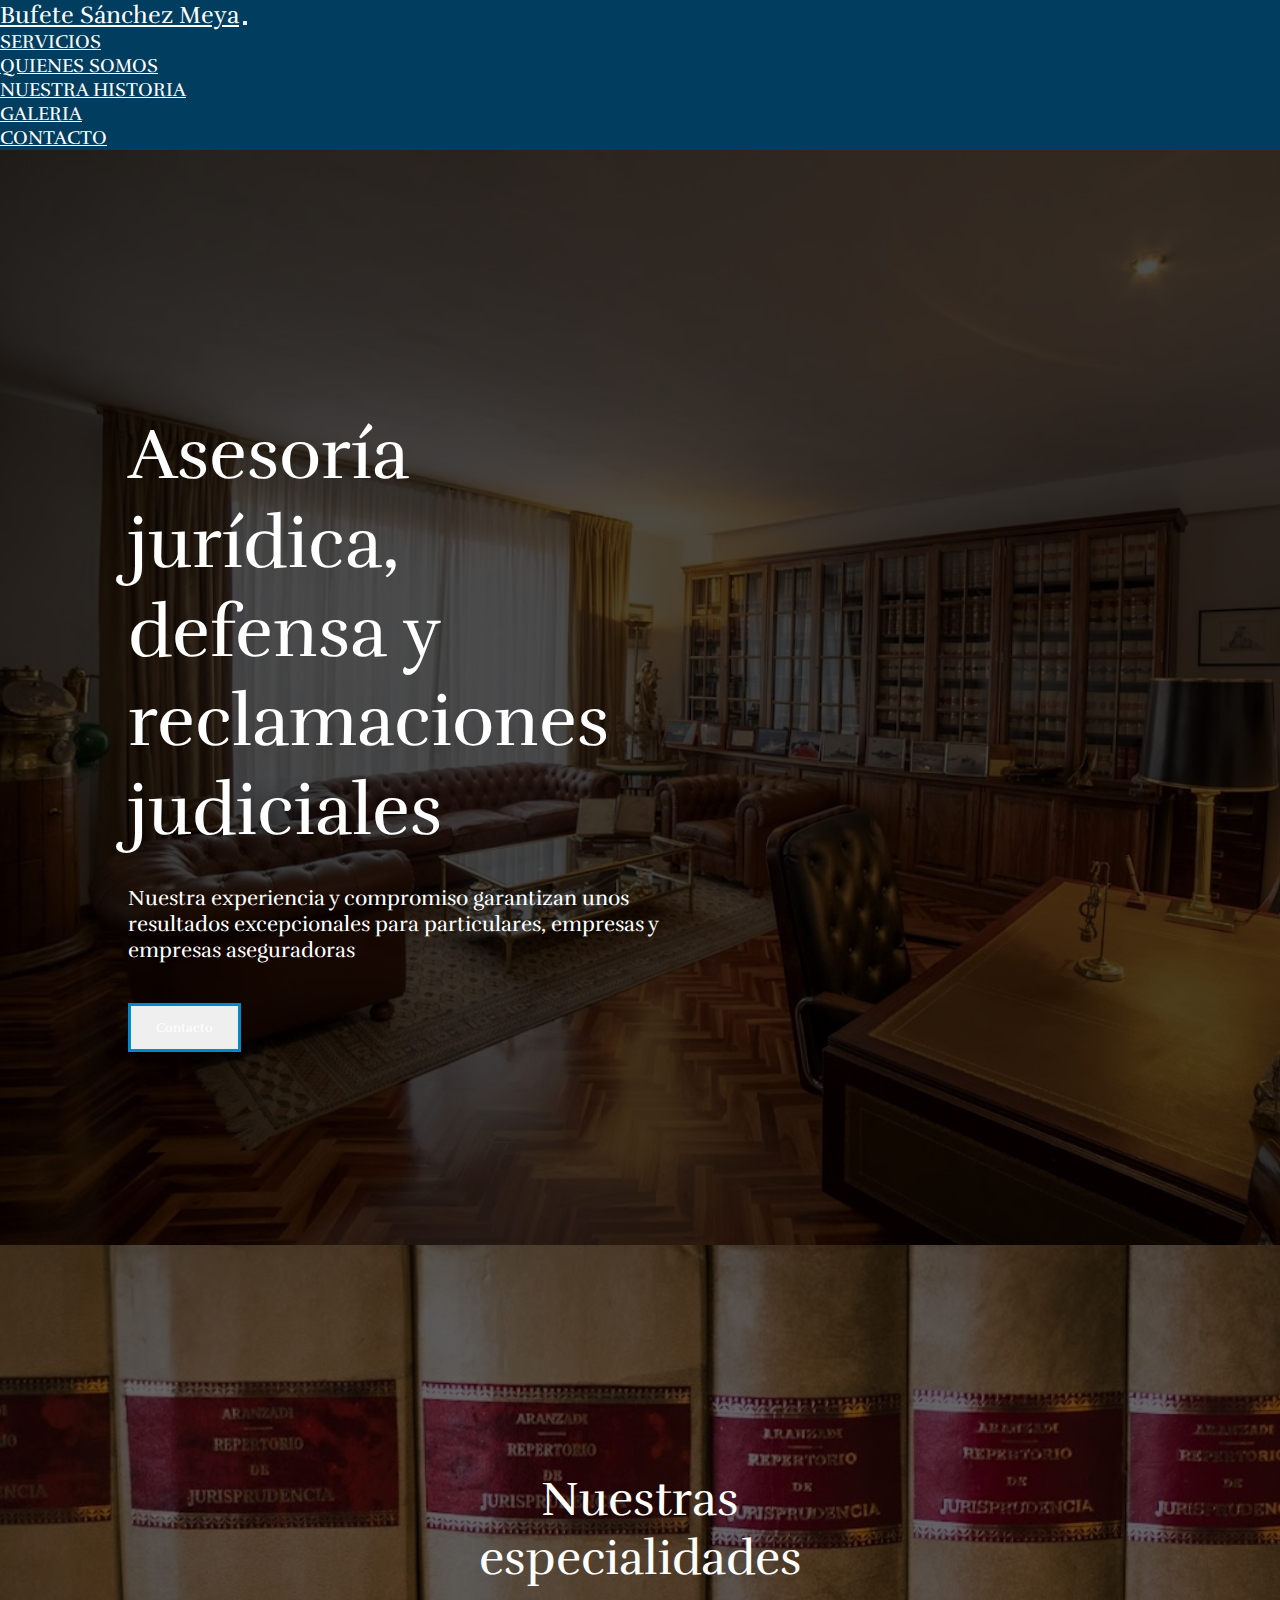
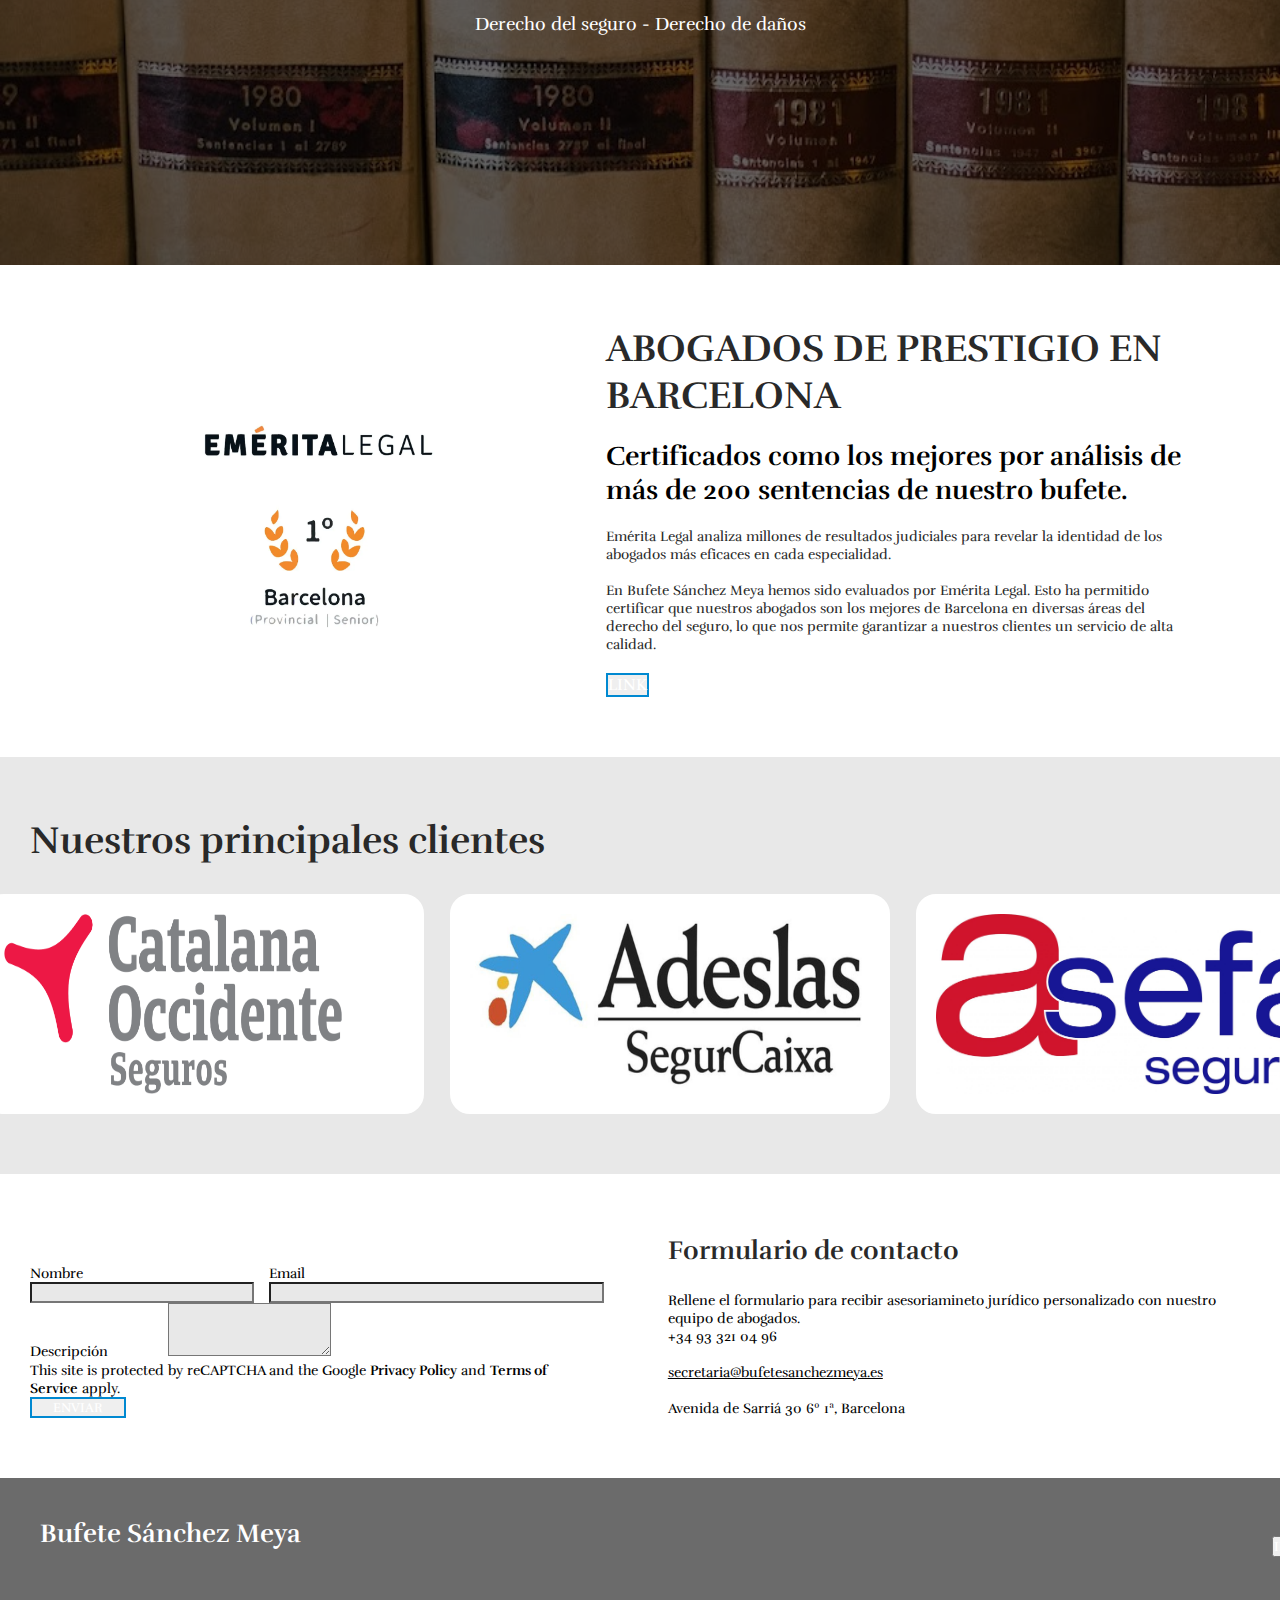
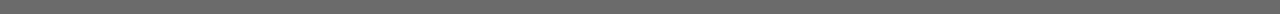
<file: index.html>
<!DOCTYPE html>
<html lang="en">
  <head>
    <meta charset="UTF-8" />
    <meta http-equiv="X-UA-Compatible" content="IE=edge" />
    <meta name="viewport" content="width=device-width, initial-scale=1.0" />
    <title>...</title>
    <link
      href="https://cdn.jsdelivr.net/npm/bootstrap@5.3.0-alpha3/dist/css/bootstrap.min.css"
      rel="stylesheet"
      integrity="sha384-KK94CHFLLe+nY2dmCWGMq91rCGa5gtU4mk92HdvYe+M/SXH301p5ILy+dN9+nJOZ"
      crossorigin="anonymous"
    />
    <link rel="stylesheet" href="./assets/style.css" />
  </head>
  <body>
    <!-- ---------------------------- BARRA DE MENÚ ---------------------------- -->
    <!-- <nav class="navbar navbar-expand-lg p-4 fixed-top">
      <div class="container-fluid collapse navbar-collapse d-flex justify-content-between" id="navbarNav">
        <div style="display: flex; justify-content: space-between">
          <a class="navbar-brand text-white" href="index.html">Bufete Sánchez Meya</a>
          <button
            class="navbar-toggler hamburguerX"
            type="button"
            data-bs-toggle="collapse"
            data-bs-target="#navbarNav"
            aria-controls="navbarNav"
            aria-expanded="false"
            aria-label="Toggle navigation"
          >
            <span class="navbar-toggler-icon"></span>
          </button>
    
          <ul class="navbar-nav">
            <li class="nav-item">
              <a class="nav-link active text-white" aria-current="page" href="servicios.html"
                >SERVICIOS</a
              >
            </li>
            <li class="nav-item">
              <a class="nav-link text-white" href="QuienesSomos.html">QUIENES SOMOS</a>
            </li>
            <li class="nav-item">
              <a class="nav-link text-white" href="nuestraHistoria.html">NUESTRA HISTORIA</a>
            </li>
          </ul>
        </div>
    </nav> -->
    <nav
    class="navbar navbar-expand-lg fixed-top  p-4 d-flex justify-content-between"
  >
    <div class="container-fluid">
      <a class="navbar-brand text-white" href="index.html"
        >Bufete Sánchez Meya</a
      >
      <button
        class="navbar-toggler"
        type="button"
        data-bs-toggle="collapse"
        data-bs-target="#navbarText"
        aria-controls="navbarText"
        aria-expanded="false"
        aria-label="Toggle navigation"
      >
        <span class="navbar-toggler-icon m-"></span>
      </button>
      <div class="collapse navbar-collapse" id="navbarText">
        <ul class="navbar-nav">
          <li class="nav-item">
            <a
              class="nav-link active text-white"
              aria-current="page"
              href="servicios.html"
              >SERVICIOS</a
            >
          </li>
          <li class="nav-item">
            <a class="nav-link text-white" href="QuienesSomos.html"
              >QUIENES SOMOS</a
            >
          </li>
          <li class="nav-item">
            <a class="nav-link text-white" href="nuestraHistoria.html"
              >NUESTRA HISTORIA</a
            >
          </li>
            <li class="nav-item">
            <a class="nav-link text-white" href="galeria.html"
              >GALERIA</a
            >
          </li>
          <li class="nav-item">
            <a class="nav-link text-white" href="contacto.html"
              >CONTACTO</a
            > 
          </li>
        </ul>
      </div>
    </div>
  </nav>


    <!-- ---------------------------- MAIN SECTION ----------------------------- -->
    <section id="main_section" class="container_main">
      <h1>Asesoría jurídica, defensa y reclamaciones judiciales</h1>
      <p>
        Nuestra experiencia y compromiso garantizan unos resultados
        excepcionales para particulares, empresas y empresas aseguradoras
      </p>
      <button type="button" class="btn btn-outline-primary"><a style="text-decoration: none;" href="#contacto">Contacto</a></button>
    </section>

  

    <!-- --------------------- ESPECIALIDADES Y SERVICIOS ---------------------- -->
    <section>
      <!-- --------------------- ESPECIALIDADES --------------------- -->
      <article class="container_especialidades1">
        <h2>Nuestras especialidades</h2>
        <p> Derecho del seguro - Derecho de daños</p>
        <!-- <img
          src="./assets/images/especialidades_photo.jpg"
          alt="especialidades"
        /> -->
      </article>
     
    </section>

    <!-- ---------------------------- EMERITA LEGAL SECTION ---------------------------- -->
    <section class="container_emerita">
      <div class="container_content_emerita">
        <h2>ABOGADOS DE PRESTIGIO EN BARCELONA</h2>
        <h3 style="color:black">
          Certificados como los mejores por análisis de más de 200 sentencias de nuestro bufete.
        </h3>
        <p>
          Emérita Legal analiza millones de resultados judiciales para revelar la identidad de los abogados más eficaces en cada especialidad.
<br> <br>
En  Bufete Sánchez Meya hemos sido evaluados por Emérita Legal. Esto ha permitido certificar que nuestros abogados son los mejores de Barcelona en diversas áreas del derecho del seguro, lo que nos permite garantizar a nuestros clientes un servicio de alta calidad.
        </p>
        <button type="button" class="btn btn-outline-primary p-2">LINK</button>
      </div>
      <div class="container_img_emerita">
        <img src="./assets/images/emeritas.png" alt="emeritas foto" />
      </div>
    </section>

    <!-- ------------------------ PRINCIPALES CLIENTES ------------------------- -->
    <section class="container_clientes">
      <h2 class="h2_clientes">Nuestros principales clientes</h2>
      <div class="container_img_clientes">
        <img src="./assets/images/catalana-occidente.png" alt="cliente1" />
        <img src="./assets/images/adeslas.jpg" alt="cliente2" />
        <img src="./assets/images/asefa.jpg" alt="cliente3" />
      </div>
    </section>

    <!-- ----------------------- FORMULARIO DE CONTACTO ------------------------ -->
    <section id="contacto" class="container_form formulario">
      <div>
        <h4>Formulario de contacto</h4>
        <p>
          Rellene el formulario para recibir asesoriamineto jurídico
          personalizado con nuestro equipo de abogados.
        </p>
        <p>
          +34 93 321 04 96 <br />
          <br />
          <span style="text-decoration: underline; color: black"
            >secretaria@bufetesanchezmeya.es</span
          >
          <br />
          <br />
          Avenida de Sarriá 30 6º 1ª, Barcelona
        </p>
      </div>
    
      <!-- ----------------------------- FORMULARIO ------------------------------ -->
      <div>
        <form style="margin-right: 2rem" action="">
          <div style="display: flex; gap: 15px">
            <div
              style="display: flex; flex-direction: column; width: 40%"
              class="mb-3"
            >
              <label for="exampleFormControlInput1" class="form-label"
                >Nombre</label
              >
              <input
                type="text"
                class="form-control"
                id="exampleFormControlInput1"
              />
            </div>
            <div
              style="display: flex; flex-direction: column; width: 60%"
              class="mb-3"
            >
              <label for="exampleFormControlInput1" class="form-label"
                >Email</label
              >
              <input
                type="email"
                class="form-control"
                id="exampleFormControlInput2"
              />
            </div>
          </div>
          <div class="mb-3">
            <label for="exampleFormControlTextarea1" class="form-label"
              >Descripción</label
            >
            <textarea
              class="form-control"
              id="formControlInput3"
              rows="3"
            ></textarea>
          </div>
          <div style="display: flex; flex-direction: column;">
            <p >
              This site is protected by reCAPTCHA and the Google
              <span class="form_bold">Privacy Policy</span> and
              <span class="form_bold">Terms of Service</span> apply.
            </p>
            <button
              style="width: 6rem; height: fit-content;"
              type="button"
              class="btn btn-outline-primary"
            >
              ENVIAR
            </button>
          </div>
        </form>
      </div>
    </section>

    <!-- --------------------------- FOOTER SECTION ---------------------------- -->
    <footer class="container_footer">
      <h4>Bufete Sánchez Meya</h4>
      <button id="footer_button" type="button" href="./index.html" class="btn btn-outline-light btn1">
        <a style="text-decoration: none" href="#main_section">INICIO</a>
      </button>
    </footer>

    <script
      src="https://cdn.jsdelivr.net/npm/bootstrap@5.3.0-alpha3/dist/js/bootstrap.bundle.min.js"
      integrity="sha384-ENjdO4Dr2bkBIFxQpeoTz1HIcje39Wm4jDKdf19U8gI4ddQ3GYNS7NTKfAdVQSZe"
      crossorigin="anonymous"
    ></script>
  </body>
</html>
</file>
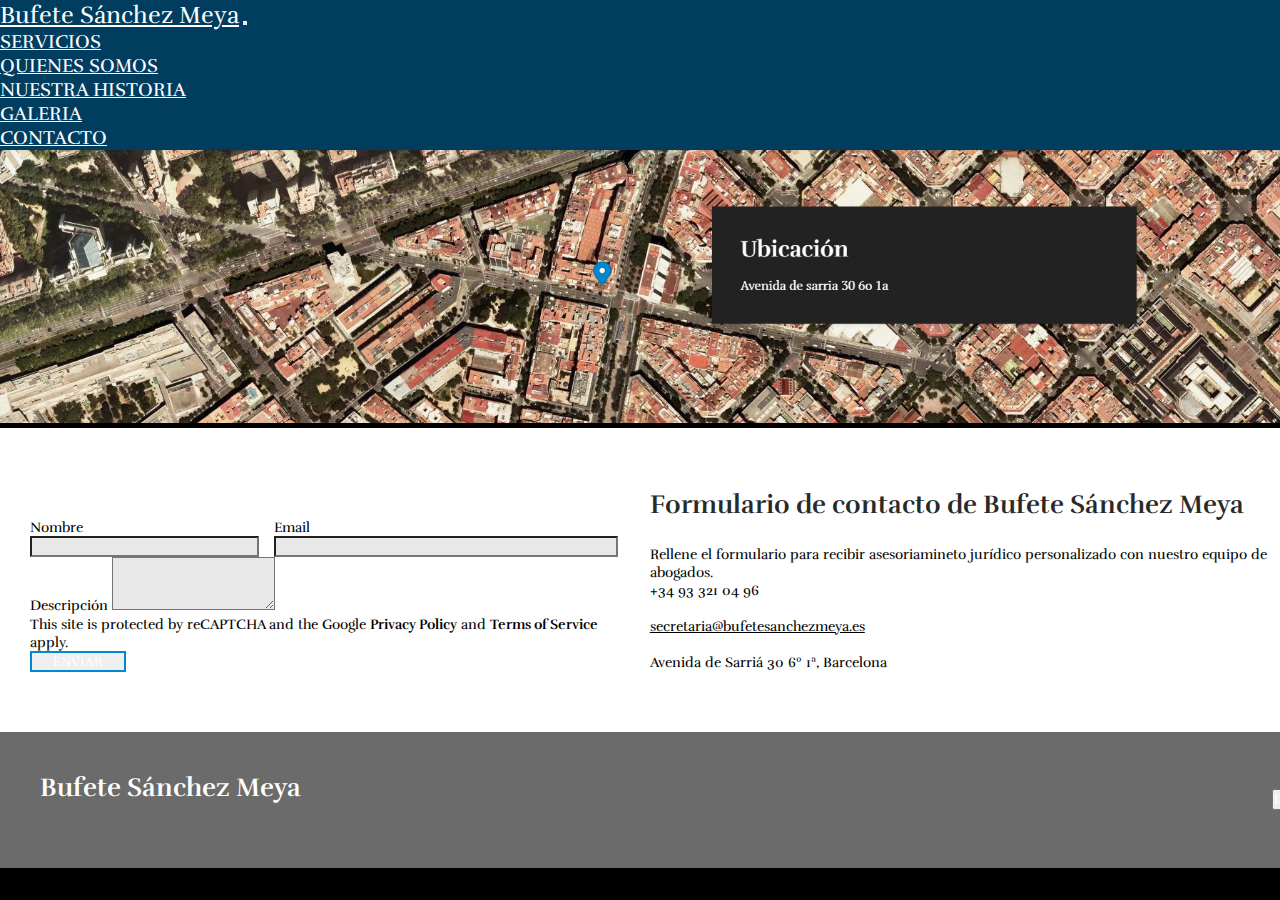
<file: contacto.html>
<!DOCTYPE html>
<html lang="en">

<head>
  <meta charset="UTF-8" />
  <meta http-equiv="X-UA-Compatible" content="IE=edge" />
  <meta name="viewport" content="width=device-width, initial-scale=1.0" />
  <title>Nuestra Historia</title>
  <link href="https://cdn.jsdelivr.net/npm/bootstrap@5.3.0-alpha3/dist/css/bootstrap.min.css" rel="stylesheet"
    integrity="sha384-KK94CHFLLe+nY2dmCWGMq91rCGa5gtU4mk92HdvYe+M/SXH301p5ILy+dN9+nJOZ" crossorigin="anonymous" />

  <link rel="stylesheet" href="./assets/contacto.css" />

</head>

<body>
  <!-- ---------------------------- BARRA DE MENÚ ---------------------------- -->
  <nav
  class="navbar navbar-expand-lg fixed-top p-4 d-flex justify-content-between"
>
  <div class="container-fluid">
    <a class="navbar-brand text-white" href="index.html"
      >Bufete Sánchez Meya</a
    >
    <button
      class="navbar-toggler"
      type="button"
      data-bs-toggle="collapse"
      data-bs-target="#navbarText"
      aria-controls="navbarText"
      aria-expanded="false"
      aria-label="Toggle navigation"
    >
      <span class="navbar-toggler-icon"></span>
    </button>
    <div class="collapse navbar-collapse" id="navbarText">
      <ul class="navbar-nav">
        <li class="nav-item">
          <a
            class="nav-link active text-white"
            aria-current="page"
            href="servicios.html"
            >SERVICIOS</a
          >
        </li>
        <li class="nav-item">
          <a class="nav-link text-white" href="QuienesSomos.html"
            >QUIENES SOMOS</a
          >
        </li>
        <li class="nav-item">
          <a class="nav-link text-white" href="nuestraHistoria.html"
            >NUESTRA HISTORIA</a
          >
        </li>
          <li class="nav-item">
          <a class="nav-link text-white" href="galeria.html"
            >GALERIA</a
          >
        </li>
        <li class="nav-item">
          <a class="nav-link text-white" href="contacto.html"
            >CONTACTO</a
          > 
        </li>
      </ul>
    </div>
  </div>
</nav>
  <section>

    <img src="./assets/images/Captura de pantalla 2023-07-18 151842.png" class="img-fluid">

    
  </section>
  <section id="contacto" class="container_form">
    <div>
      <h4>Formulario de contacto de Bufete Sánchez Meya</h4>
      <p>
        Rellene el formulario para recibir asesoriamineto jurídico
        personalizado con nuestro equipo de abogados.
      </p>
      <p>
        +34 93 321 04 96 <br />
        <br />
        <span style="text-decoration: underline; color: black"
          >secretaria@bufetesanchezmeya.es</span
        >
        <br />
        <br />
        Avenida de Sarriá 30 6º 1ª, Barcelona
      </p>
    </div>

    <!-- ----------------------------- FORMULARIO ------------------------------ -->
    <div>
      <form style="margin-right: 2rem" action="">
        <div style="display: flex; gap: 15px">
          <div
            style="display: flex; flex-direction: column; width: 40%"
            class="mb-3"
          >
            <label for="exampleFormControlInput1" class="form-label"
              >Nombre</label
            >
            <input
              type="text"
              class="form-control"
              id="exampleFormControlInput1"
            />
          </div>
          <div
            style="display: flex; flex-direction: column; width: 60%"
            class="mb-3"
          >
            <label for="exampleFormControlInput1" class="form-label"
              >Email</label
            >
            <input
              type="email"
              class="form-control"
              id="exampleFormControlInput2"
            />
          </div>
        </div>
        <div class="mb-3">
          <label for="exampleFormControlTextarea1" class="form-label"
            >Descripción</label
          >
          <textarea
            class="form-control"
            id="formControlInput3"
            rows="3"
          ></textarea>
        </div>
        <div style="display: flex; flex-direction:column">
          <p>
            This site is protected by reCAPTCHA and the Google
            <span class="form_bold">Privacy Policy</span> and
            <span class="form_bold">Terms of Service</span> apply.
          </p>
          <button
            style="width: 6rem; height: fit-content;"
            type="button"
            class="btn btn-outline-primary"
          >
            ENVIAR
          </button>
        </div>
      </form>
    </div>
  </section>
  <footer class="container_footer">
    <h4>Bufete Sánchez Meya</h4>
    <button id="footer_button" type="button" href="./index.html" class="btn btn-outline-light btn1">
      <a style="text-decoration: none" href="#main_section">INICIO</a>
    </button>
  </footer>

  <script
    src="https://cdn.jsdelivr.net/npm/bootstrap@5.3.0-alpha3/dist/js/bootstrap.bundle.min.js"
    integrity="sha384-ENjdO4Dr2bkBIFxQpeoTz1HIcje39Wm4jDKdf19U8gI4ddQ3GYNS7NTKfAdVQSZe"
    crossorigin="anonymous"
  ></script>
</body>
</html>
</file>
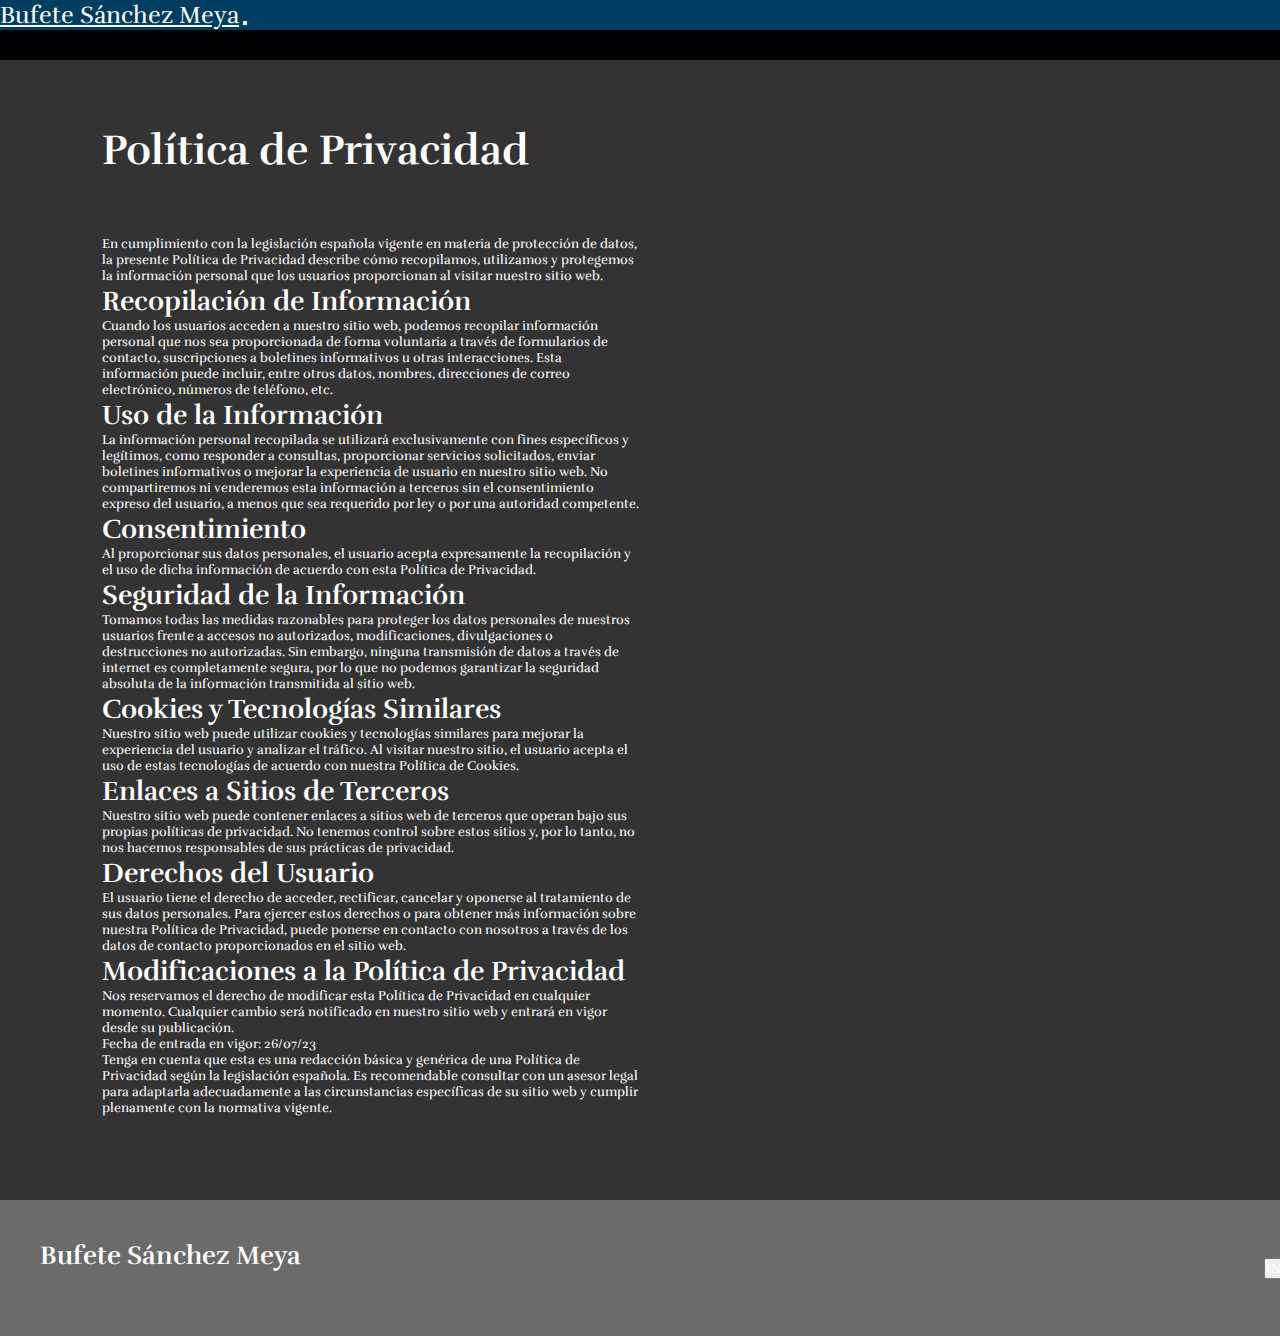
<file: PolíticaDePrivacidad.html>
<!DOCTYPE html>
<html lang="en">
  <head>
    <meta charset="UTF-8" />
    <meta http-equiv="X-UA-Compatible" content="IE=edge" />
    <meta name="viewport" content="width=device-width, initial-scale=1.0" />
    <title>...</title>
    <link
      href="https://cdn.jsdelivr.net/npm/bootstrap@5.3.0-alpha3/dist/css/bootstrap.min.css"
      rel="stylesheet"
      integrity="sha384-KK94CHFLLe+nY2dmCWGMq91rCGa5gtU4mk92HdvYe+M/SXH301p5ILy+dN9+nJOZ"
      crossorigin="anonymous"
    />
    
    <link rel="stylesheet" href="./assets/politicaDePrivacidad.css"/>
    
  </head>
  <body>
    <!-- ---------------------------- BARRA DE MENÚ ---------------------------- -->
    <nav
      class="navbar navbar-expand-lg fixed-top p-4 d-flex justify-content-between"
    >
      <div class="container-fluid">
        <a class="navbar-brand text-white" href="index.html"
          >Bufete Sánchez Meya</a
        >
        <button
          class="navbar-toggler"
          type="button"
          data-bs-toggle="collapse"
          data-bs-target="#navbarText"
          aria-controls="navbarText"
          aria-expanded="false"
          aria-label="Toggle navigation"
        >
          <span class="navbar-toggler-icon"></span>
        </button>
     
          </ul>
        </div>
      </div>
    </nav>

    <!-- ---------------------------- MAIN SECTION ----------------------------- -->
   
    <!-- --------------------- ESPECIALIDADES --------------------- -->
    
<section class="container_servicios ">
  
    <h2 style="font-size: 42px;">Política de Privacidad
    </h2>
    <ul>
      <li style= >
        
        <p>En cumplimiento con la legislación española vigente en materia de protección de datos, la presente Política de Privacidad describe cómo recopilamos, utilizamos y protegemos la información personal que los usuarios proporcionan al visitar nuestro sitio web.
        </p> 
        <h3>Recopilación de Información
        </h3>
        <p>Cuando los usuarios acceden a nuestro sitio web, podemos recopilar información personal que nos sea proporcionada de forma voluntaria a través de formularios de contacto, suscripciones a boletines informativos u otras interacciones. Esta información puede incluir, entre otros datos, nombres, direcciones de correo electrónico, números de teléfono, etc.
        </p>
        <h3>Uso de la Información
        </h3>
        <p>La información personal recopilada se utilizará exclusivamente con fines específicos y legítimos, como responder a consultas, proporcionar servicios solicitados, enviar boletines informativos o mejorar la experiencia de usuario en nuestro sitio web. No compartiremos ni venderemos esta información a terceros sin el consentimiento expreso del usuario, a menos que sea requerido por ley o por una autoridad competente.
        </p>
        <h3>Consentimiento
        </h3>
        <p>Al proporcionar sus datos personales, el usuario acepta expresamente la recopilación y el uso de dicha información de acuerdo con esta Política de Privacidad.
        </p>
        <h3>Seguridad de la Información
        </h3>
        <p>Tomamos todas las medidas razonables para proteger los datos personales de nuestros usuarios frente a accesos no autorizados, modificaciones, divulgaciones o destrucciones no autorizadas. Sin embargo, ninguna transmisión de datos a través de internet es completamente segura, por lo que no podemos garantizar la seguridad absoluta de la información transmitida al sitio web.
<h3>Cookies y Tecnologías Similares
</h3>
        <p>Nuestro sitio web puede utilizar cookies y tecnologías similares para mejorar la experiencia del usuario y analizar el tráfico. Al visitar nuestro sitio, el usuario acepta el uso de estas tecnologías de acuerdo con nuestra Política de Cookies.
        </p>
        <h3>Enlaces a Sitios de Terceros
        </h3>
        <p>Nuestro sitio web puede contener enlaces a sitios web de terceros que operan bajo sus propias políticas de privacidad. No tenemos control sobre estos sitios y, por lo tanto, no nos hacemos responsables de sus prácticas de privacidad.
        </p>
        <h3>Derechos del Usuario
        </h3>
        <p>El usuario tiene el derecho de acceder, rectificar, cancelar y oponerse al tratamiento de sus datos personales. Para ejercer estos derechos o para obtener más información sobre nuestra Política de Privacidad, puede ponerse en contacto con nosotros a través de los datos de contacto proporcionados en el sitio web.

        </p>
        <h3>Modificaciones a la Política de Privacidad
        </h3>

        <p>Nos reservamos el derecho de modificar esta Política de Privacidad en cualquier momento. Cualquier cambio será notificado en nuestro sitio web y entrará en vigor desde su publicación.
        </p>

        <p>Fecha de entrada en vigor: 26/07/23
        </p>
        <p>Tenga en cuenta que esta es una redacción básica y genérica de una Política de Privacidad según la legislación española. Es recomendable consultar con un asesor legal para adaptarla adecuadamente a las circunstancias específicas de su sitio web y cumplir plenamente con la normativa vigente.</p>
       
      
    </ul>
    <!-- <img src="./assets/images/pic02.jpg" alt="especialidades" /> -->
</section>
<!-- ----------------------- FORMULARIO DE CONTACTO ------------------------ -->
 <!-- ----------------------- FORMULARIO DE CONTACTO ------------------------ -->
 


<!-- --------------------------- FOOTER SECTION ---------------------------- -->
<footer class="container_footer">
  <h4>Bufete Sánchez Meya</h4>
  <div class="d-flex flex-column">
    <button type="button" href="./index.html" class="btn btn-outline-light">
    <a style="text-decoration: none;" href="#main_section">INICIO</a>
  </button>
 
        <button
          class="navbar-toggler"
          type="button"
          data-bs-toggle="collapse"
          data-bs-target="#navbarText"
          aria-controls="navbarText"
          aria-expanded="false"
          aria-label="Toggle navigation"
        >
  </div>
  </div>
  
</footer>

<script
  src="https://cdn.jsdelivr.net/npm/bootstrap@5.3.0-alpha3/dist/js/bootstrap.bundle.min.js"
  integrity="sha384-ENjdO4Dr2bkBIFxQpeoTz1HIcje39Wm4jDKdf19U8gI4ddQ3GYNS7NTKfAdVQSZe"
  crossorigin="anonymous"
></script>
</body>
</html>
  </body>
</file>
<file: assets/style.css>
@import url('https://fonts.googleapis.com/css2?family=Rufina:wght@700&display=swap');

:root {
  --azul: #003d5f;
  --azulClaro: #0089d1;
  --grisFondo: #333333;
}

* {
  margin: 0;
  padding: 0;
  font-family: "Rufina";
  color: white;
}

body {
  background-color: rgb(0, 0, 0);
  /* width: fit-content; */
}

h2 {
  font-size: 2.4rem;
  font-weight: 700;
  color: rgb(41, 41, 41);
}

h3 {
  font-size: 1.7rem;
  font-weight: 700;
  color: rgb(255, 255, 255);
}

h4 {
  font-size: 1.6rem;
  color: rgb(41, 41, 41);
  font-weight: 700;
  margin-bottom: 25px;
}
/* --------------------------------- HEADER --------------------------------- */

.navbar-brand {
  font-size: 1.7rem!important;
}

.text-white {
  font-size: 1.2rem;
  
}
/* --------------------------------- HEADER --------------------------------- */

.navbar {
  background-color: #003d5f;
}
.navbar-collapse {
  flex-grow: 0;
}
.navbar-brand {
  font-size: 1.5rem!important;
}

.text-white {
  font-size: 1.2rem;
  
}
.hamburguerX {
  margin-left: 70px;
}


/* ------------------------------ MAIN SECTION ------------------------------ */
.container_main {
  position: relative; 
  height: 100%;
  padding: 3rem 1.5rem;
  width: 100%;
}

.container_main::before {
  content: "";
  position: absolute;
  top: 0;
  left: 0;
  width: 100%;
  height: 100%;
  background-image: url(./images/main_photo.jpg);
  background-size: cover;
  background-position: 30% center; /* Ajusta el valor para mover la imagen */
  opacity: 0.4; /* Ajusta la opacidad según tu preferencia */
  z-index: -1;
}





.container_main h1 {
  font-size: 3rem;
  font-weight: 400;
  margin-top: 5.5rem;
}

.container_main p {
  margin-top: 30px;
  margin-bottom: 40px;
  font-size: 1.15rem;
  font-weight: 300;
}

.container_main button {
  width: 100%;
  border: 3px solid var(--azulClaro);
  color: var(--azulClaro);
}

/* --------------------------- TESTIMONIAL SECTION -------------------------- */

.container_testimonial {
  background-color: rgb(214, 214, 214);
  padding: 60px 30px;
  width: 100%;
}

.container_testimonial h3:first-child{

  color:black
}



.container_testimonial p:first-child {
  font-size: 1.6rem;
  color: rgb(41, 41, 41);
  font-weight: 700;
}

.container_testimonial p:last-child {
  color: rgb(41, 41, 41);
  font-size: 1.2rem;
}

/* ----------------------------- ESPECIALIDADES ----------------------------- */

.container_especialidades1 {
  padding: 60px 30px;
  position: relative;
  text-align: center;
  height: 300px;
}

.container_especialidades1::before {
  content: "";
  position: absolute;
  top: 0;
  left: 0;
  width: 100%;
  height: 100%;
  background-image: url(./images/especialidades_photo.jpg);
  background-size: cover;
  background-position: center;
  opacity: 0.4; /* Ajusta la opacidad según tu preferencia */
  z-index: -1;
}

.container_especialidades1 p {
  margin-top: 20px;
  padding: 5px;
  font-weight: 400;
  font-size: 1.1rem;
}

.container_especialidades1 h2 {
  font-size: 2.4rem;
  font-weight: 400;
}

.container_especialidades1 h2,
.container_especialidades1 p {
  color: rgb(255, 255, 255);
}

.container_especialidades1 img {
  margin-top: 30px;
  width: 100%;
}

/* ---------------------------- SERVICIOS SECCION --------------------------- */
.container_servicios {
  padding: 60px 30px;
  background-color: var(--grisFondo);
  font-size: 16px;
}

.container_servicios h2 {
  color: white;
  margin-bottom: 30px;
}

.container_servicios ul li {
  list-style: none;
  padding: 0px 0px 20px 0px;
  font-size: 1.7rem;
}
/* -------------------------- EMERITA LEGAL SECTION ------------------------- */
.container_emerita {
  padding: 60px 30px;
  background-color: white;
  width: 100%;
}

.container_emerita h3 {
  margin-top: 20px;
  margin-bottom: 20px;
}

.container_emerita p {
  color: rgb(41, 41, 41);
  font-size: 0.9rem;
}

.container_emerita button {
  width: 100%;
  border: 2.5px solid var(--azulClaro);
  margin-top: 20px;
}

.container_emerita img {
  margin-top: 30px;
  width: 100%;
}

/* ---------------------- CLIENTES PRINCIPALES SECTION ---------------------- */

.container_clientes {
  background-color: rgb(232, 232, 232);
  padding: 60px 30px;
  width: 100%;
}

.container_clientes img {
  margin-top: 30px;
  width: 100%;
  border-radius: 20px;
  border: 20px solid white;
  /* padding: 50px; */
}

/* ------------------------------- FORMULARIO ------------------------------- */

.container_form {
  background-color: rgb(255, 255, 255);
  padding: 60px 30px;
  width: 100%;
  display: flex;
  flex-direction: column;
  gap: 32px;
  justify-content: space-around;
  align-items: center;
}

.container_form label,
.container_form p {
  color: black;
  font-size: 0.9rem;
  padding-right:56px
}

.container_form form {
  margin-top: 30px;
}

.form_bold {
  font-weight: 700;
  color: black;
}

.container_form button {
  width: 100%;
  border: 2.5px solid var(--azulClaro);
}

#exampleFormControlInput1,
#exampleFormControlInput2,
#formControlInput3 {
  background-color: rgb(232, 232, 232);
}

/* ----------------------------- FOOTER SECTION ----------------------------- */

.container_footer {
  background-color: rgb(107, 107, 107);
  padding: 40px;
  width: 100%;
  display: flex;
  justify-content: space-between;
  align-items: center;
}

.container_footer h4 {
  color: white;
}

.container_footer p {
  color: rgb(255, 255, 255);
}

@media (min-width: 1280px) {
  /* ----------------------------- CONTAINER MAIN ----------------------------- */
  .container_main {
    position: relative;
    height: 95vh;
    padding: 120px 30px;
    width: 100%;
    padding-left: 10%;
  }

  .container_main::before {
    opacity: 0.3; /* Ajusta la opacidad según tu preferencia */
  }
  .container_main h1 {
    margin-top: 140px;
    font-size: 4.5rem;
    font-weight: 400;
    padding-right: 61%;
  }

  .container_main p {
    margin-top: 30px;
    margin-bottom: 40px;
    font-size: 1.3rem;
    padding-right: 56%;

    font-weight: 300;
  }

  .container_main button {
    width: auto;
    padding: 13px 25px;
  }

  /* -------------------------- TESTIMONIALS SECTION -------------------------- */
  .container_testimonial {
    background-color: rgb(255, 255, 255);
    padding: 60px 30px;
  }

  .container_testimonial p:first-child {
    font-size: 1.6rem;
    color: rgb(41, 41, 41);
    font-weight: 700;
    padding-right: 30%;
    padding-left: 10%;
  }

  .container_testimonial p:last-child {
    color: rgb(41, 41, 41);
    font-size: 1.2rem;
    padding-left: 10%;
  }

  /* -------------------------------- ESPECIALIDADES ------------------------------- */
  .container_especialidades1 p {
    margin-top: 20px;
    padding: 5px;
    font-weight: 400;
    font-size: 1.1rem;
  }

  .container_especialidades1 h2 {
    font-size: 3rem;
    font-weight: 400;
    margin: 0% 70%;
  }

  .container_especialidades1 {
    padding: 60px 30px;
    position: relative;
    display: flex;
    flex-direction: column;
    align-items: center;
    justify-content: center;
    text-align: center;
    height: 500px;
  }

  /* -------------------------------- SERVICIOS ------------------------------- */
  .container_servicios {
    padding: 5% 8%;
    background-color: var(--grisFondo);
  }

  .container_servicios h2 {
    color: white;
    margin-bottom: 60px;
  }

  .container_servicios ul {
    display: grid;
    grid-template-columns: repeat(3, 1fr);
    list-style: none;
    padding: 0;
  }

  .container_servicios ul li {
    list-style: none;
    padding: 0px 0px 20px 0px;
    font-size: 1.5rem;
  }

  /* ---------------------------- CONTAINER EMERITA --------------------------- */
  .container_emerita {
    padding: 60px 30px;
    background-color: white;
    width: 100%;
    display: flex;
    flex-direction: row-reverse;
  }

  .container_emerita h3 {
    margin-top: 20px;
    margin-bottom: 20px;
  }

  .container_emerita p {
    color: rgb(41, 41, 41);
    font-size: 0.9rem;
  }

  .container_emerita button {
    width: auto;
    font-size: 1rem;
    border: 2px solid var(--azulClaro);
    margin-top: 20px;
  }

  .container_emerita img {
    margin-top: 30px;
    width: 65%;
  }

  .container_img_emerita {
    width: 60%;
    display: flex;
    justify-content: center;
    align-items: center;
  }

  .container_content_emerita {
    width: 60%;
    padding-right: 10%;
  }

  /* -------------------------------- CLIENTES -------------------------------- */
  .container_clientes {
    background-color: rgb(232, 232, 232);
    padding: 60px 30px;
    width: 100%;
  }

  .container_img_clientes {
    display: flex;
    gap: 2%;
    justify-content: center;
    align-items: center;
  }

  .container_clientes img {
    margin-top: 30px;
    width: 400px;
    height: 180px;
    border-radius: 20px;
    border: 20px solid white;
    /* padding: 50px; */
  }

  .h2_clientes{

    margin-right: 30px;
  }
  

  .container_form {
    display: flex;
    flex-direction: row-reverse;
    /* background-color: black; */
    padding: 60px 30px;
  }

 
}
  /* ---------------------------- FORMULARIO MOBILE --------------------------- */
  



.btn a {
  color: white;
}

#footer_button a:hover {
  color:#0089d1
}
</file>
<file: assets/contacto.css>
@import url('https://fonts.googleapis.com/css2?family=Rufina:wght@700&display=swap');


:root {
  --azul: #003d5f;
  --azulClaro: #0089d1;
  --grisFondo: #333333;
}

* {
  margin: 0;
  padding: 0;
  font-family: "Rufina";
  color: white;
}

body {
  background-color: rgb(0, 0, 0);
  /* width: fit-content; */
}

h2 {
  font-size: 2.4rem;
  font-weight: 700;
  color: rgb(41, 41, 41);
}

h3 {
  font-size: 1.7rem;
  font-weight: 700;
  color: rgb(255, 255, 255);
  display: flex;
  flex-direction: column;
}

h4 {
  font-size: 1.6rem;
  color: rgb(41, 41, 41);
  font-weight: 700;
  margin-bottom: 25px;
}

.img-thumbnail {
max-width: 78%;
}

.navbar-brand {
  font-size: 1.5rem!important;
}

.text-white {
  font-size: 1.2rem;
  
}
/* --------------------------------- HEADER --------------------------------- */

.navbar {
  background-color: #003d5f;
}
.navbar-collapse {

flex-grow:0
 
}

.hamburguerX {
  margin-left: 70px;
}

.container_main {
    position: relative;
    height: 100vh!important;
    padding: 90px 40px;
    width: 100%;
  }
  
  .container_main::before {
    content: "";
    position: absolute;
    top: 0;
    left: 0;
    width: 100%;
    height: 100%;
    background-image: url(./images/foto-cuadros.jpg);
    background-size: cover;
    background-position: 30% center; /* Ajusta el valor para mover la imagen */
    opacity: 0.3; /* Ajusta la opacidad según tu preferencia */
    z-index: -4;
  }

  
  .container_main h1 {
    font-size: 3.5rem!important;
    font-weight: 400;
  }
  
  .container_main p {
    margin-top: 30px;
    margin-bottom: 40px;
    font-size: 1.15rem;
    font-weight: 300;
  }
  
  .container_main button {
    width: 100%;
    border: 3px solid var(--azulClaro);
    color: var(--azulClaro);
  }

  .navbar {
    background-color: #003d5f;
  }
  .navbar-collapse {
  
  flex-grow:0
   
  }
  
  .hamburguerX {
    margin-left: 70px;
  }
/* --------------------------- TESTIMONIAL SECTION -------------------------- */




.container_testimonial p:first-child {
  font-size: 1.6rem;
  color: rgb(41, 41, 41);
  font-weight: 700;
}

.container_testimonial p:last-child {
  color: rgb(41, 41, 41);
  font-size: 1.2rem;
}

/* ----------------------------- ESPECIALIDADES ----------------------------- */

.container_especialidades1 {
  padding: 60px 30px;
  position: relative;
  text-align: center;
  /* height: 300px; */
}

.container_especialidades1::before {
  content: "";
  position: absolute;
  top: 0;
  left: 0;
  width: 100%;
  height: 100%;
  background-image: url(./images/especialidades_photo.jpg);
  background-size: cover;
  background-position: center;
  opacity: 0.4; /* Ajusta la opacidad según tu preferencia */
  z-index: -1;
}

.container_especialidades1 p {
  margin-top: 20px;
  padding: 5px;
  font-weight: 400;
  font-size: 1.1rem;
}

.container_especialidades1 h2 {
  font-size: 2.4rem;
  font-weight: 400;
}

.container_especialidades1 h2,
.container_especialidades1 p {
  color: rgb(255, 255, 255);
}

.container_especialidades1 img {
  margin-top: 30px;
  width: 100%;
}

/* ---------------------------- SERVICIOS SECCION --------------------------- */
.container_servicios {
  padding: 60px 30px;
  background-color: var(--grisFondo);
  font-size: 13px;
  display: flex;
  justify-content: space-around;
  flex-direction: column;
  align-items: center;
}


/* ---------------------- CLIENTES PRINCIPALES SECTION ---------------------- */

.container_clientes {
  background-color: rgb(232, 232, 232);
  padding: 60px 30px;
  width: 100%;
}

.container_clientes img {
  margin-top: 30px;
  width: 100%;
  border-radius: 20px;
  border: 20px solid white;
  /* padding: 50px; */
}

/* ------------------------------- FORMULARIO ------------------------------- */

.container_form {
  background-color: white;
  width: 100%;
  display: flex;
  flex-direction: row-reverse;
  justify-content: space-around;
  align-items: center;
}

.formulario {
  padding: 60px 15rem!important;
}

.container_form label,
.container_form p {
  color: black;
  font-size: 0.9rem;
}

.container_form form {
  margin-top: 30px;
}

.form_bold {
  font-weight: 700;
  color: black;
}

.container_form button {
  width: 100%;
  border: 2.5px solid var(--azulClaro);
}

#exampleFormControlInput1,
#exampleFormControlInput2,
#formControlInput3 {
  background-color: rgb(232, 232, 232);
}

/* ----------------------------- FOOTER SECTION ----------------------------- */

.container_footer {
  background-color: rgb(107, 107, 107);
  padding: 40px;
  width: 100%;
  display: flex;
  justify-content: space-between;
  align-items: center;
}

.container_footer h4 {
  color: white;
}

.container_footer p {
  color: rgb(255, 255, 255);
}


@media (min-width: 1280px) {

  .img-fluid{

    width:100%
  }
 


  .formulario {
    padding: 60px 30px!important;
  }
  /* ----------------------------- CONTAINER MAIN ----------------------------- */
  .container_main {
    position: relative;
    height: 130vh;
    padding: 60px 30px;
    width: 100%;
    padding-left: 10%;
  }

  .container_main::before {
    opacity: 0.3; /* Ajusta la opacidad según tu preferencia */
  }
  .container_main h1 {
    margin-top: 140px;
    font-size: 4.5rem;
    font-weight: 400;
    padding-right: 50%;
  }

  .container_main p {
    margin-top: 30px;
    margin-bottom: 40px;
    font-size: 1.3rem;
    padding-right: 50%;

    font-weight: 300;
  }

  .container_main button {
    width: auto;
    padding: 13px 25px;
  }

  /* -------------------------- TESTIMONIALS SECTION -------------------------- */
  .container_testimonial1 {
    background-color: rgb(255, 255, 255);
    padding: 60px 30px;
    display: flex;
    flex-direction: column;
    padding-left: 30%!important;
  text-align: right!important;
  }

  /* -------------------------------- ESPECIALIDADES ------------------------------- */
  .container_especialidades1 p {
    margin-top: 20px;
    padding: 5px;
    font-weight: 400;
    font-size: 1.1rem;
  }

  .container_especialidades1 h2 {
    font-size: 3rem;
    font-weight: 400;
    margin: 0% 70%;
  }

  .container_especialidades1 {
    padding: 60px 30px;
    position: relative;
    display: flex;
    flex-direction: column;
    align-items: center;
    justify-content: center;
    text-align: center;
    height: 450px;
  }

  /* -------------------------------- SERVICIOS ------------------------------- */
  .container_servicios {
    padding: 5% 8%;
    background-color: var(--grisFondo);
  }

  .container_servicios h2 {
    color: white;
    margin-bottom: 60px;
    font-size: 30px;
  }

  .container_servicios ul {
    display: grid;
    grid-template-columns: repeat(2, 1fr);
    list-style: none;
    padding: 0;
  }

  .container_servicios ul li {
    list-style: none;
    padding: 0px 0px 20px 0px;
    font-size: 13px;
  }

  /* ---------------------------- CONTAINER EMERITA --------------------------- */
  .container_emerita {
    padding: 60px 30px;
    background-color: white;
    width: 100%;
    display: flex;
    flex-direction: row-reverse;
  }

  .container_emerita h3 {
    margin-top: 20px;
    margin-bottom: 20px;
  }

  .container_emerita p {
    color: rgb(41, 41, 41);
    font-size: 0.9rem;
  }

  .container_emerita button {
    width: auto;
    font-size: 0.7rem;
    border: 2px solid var(--azulClaro);
    margin-top: 20px;
  }

  .container_emerita img {
    margin-top: 30px;
    width: 65%;
  }

  .container_img_emerita {
    width: 60%;
    display: flex;
    justify-content: center;
    align-items: center;
  }

  .container_content_emerita {
    width: 60%;
    padding-right: 10%;
  }

  /* -------------------------------- CLIENTES -------------------------------- */
  .container_clientes {
    background-color: rgb(232, 232, 232);
    padding: 60px 30px;
    width: 100%;
  }

  .container_img_clientes {
    display: flex;
    gap: 2%;
    justify-content: center;
    align-items: center;
  }

  .container_clientes img {
    margin-top: 30px;
    width: 30%;
    height: 30%;
    border-radius: 20px;
    border: 20px solid white;
    /* padding: 50px; */
  }

  .container_form {
    display: flex;
    flex-direction: row-reverse!important;
    /* background-color: black; */
  }

 

  /* --------------------------------- FOOTER --------------------------------- */
}

.container_form {
  display: flex;
  flex-direction: column;
  padding: 60px 30px;
}

.btn a {
  color: white;
}

.btn a:hover {
  color:#0089d1
}

.container_testimonial1 {
  background-color: rgb(255, 255, 255);
  padding: 60px 30px;
  display: flex;
  flex-direction: column;
  align-items: flex-end;
  margin-left: 0%;
  text-align: center;
}
</file>
<file: assets/politicaDePrivacidad.css>
@import url('https://fonts.googleapis.com/css2?family=Rufina:wght@700&display=swap');


:root {
  --azul: #003d5f;
  --azulClaro: #0089d1;
  --grisFondo: #333333;
}

* {
  margin: 0;
  padding: 0;
  font-family: "Rufina";
  color: white;
}

body {
  background-color: rgb(0, 0, 0);
  /* width: fit-content; */
}

h2 {
  font-size: 2.4rem;
  font-weight: 700;
  color: rgb(41, 41, 41);
}

h3 {
  font-size: 1.7rem;
  font-weight: 700;
  color: rgb(255, 255, 255);
  display: flex;
  flex-direction: column;
}

h4 {
  font-size: 1.6rem;
  color: rgb(41, 41, 41);
  font-weight: 700;
  margin-bottom: 25px;
}

.img-thumbnail {
max-width: 78%;
}

.navbar-brand {
  font-size: 1.5rem!important;
}

.text-white {
  font-size: 1.2rem;
  
}
/* --------------------------------- HEADER --------------------------------- */

.navbar {
  background-color: #003d5f;
}
.navbar-collapse {

flex-grow:0
 
}

.hamburguerX {
  margin-left: 70px;
}

.container_main {
    position: relative;
    height: 100vh!important;
    padding: 90px 40px;
    width: 100%;
  }
  
  .container_main::before {
    content: "";
    position: absolute;
    top: 0;
    left: 0;
    width: 100%;
    height: 100%;
    background-image: url(./images/foto-cuadros.jpg);
    background-size: cover;
    background-position: 30% center; /* Ajusta el valor para mover la imagen */
    opacity: 0.3; /* Ajusta la opacidad según tu preferencia */
    z-index: -4;
  }

  
  .container_main h1 {
    font-size: 3.5rem!important;
    font-weight: 400;
  }
  
  .container_main p {
    margin-top: 30px;
    margin-bottom: 40px;
    font-size: 1.15rem;
    font-weight: 300;
  }
  
  .container_main button {
    width: 100%;
    border: 3px solid var(--azulClaro);
    color: var(--azulClaro);
  }

  .navbar {
    background-color: #003d5f;
  }
  .navbar-collapse {
  
  flex-grow:0
   
  }
  
  .hamburguerX {
    margin-left: 70px;
  }
/* --------------------------- TESTIMONIAL SECTION -------------------------- */




.container_testimonial p:first-child {
  font-size: 1.6rem;
  color: rgb(41, 41, 41);
  font-weight: 700;
}

.container_testimonial p:last-child {
  color: rgb(41, 41, 41);
  font-size: 1.2rem;
}

/* ----------------------------- ESPECIALIDADES ----------------------------- */

.container_especialidades1 {
  padding: 60px 30px;
  position: relative;
  text-align: center;
  /* height: 300px; */
}

.container_especialidades1::before {
  content: "";
  position: absolute;
  top: 0;
  left: 0;
  width: 100%;
  height: 100%;
  background-image: url(./images/especialidades_photo.jpg);
  background-size: cover;
  background-position: center;
  opacity: 0.4; /* Ajusta la opacidad según tu preferencia */
  z-index: -1;
}

.container_especialidades1 p {
  margin-top: 20px;
  padding: 5px;
  font-weight: 400;
  font-size: 1.1rem;
}

.container_especialidades1 h2 {
  font-size: 2.4rem;
  font-weight: 400;
}

.container_especialidades1 h2,
.container_especialidades1 p {
  color: rgb(255, 255, 255);
}

.container_especialidades1 img {
  margin-top: 30px;
  width: 100%;
}

/* ---------------------------- SERVICIOS SECCION --------------------------- */
.container_servicios {
  padding: 60px 30px;
  background-color: var(--grisFondo);
  font-size: 13px;
  display: flex;
  justify-content: space-around;
  flex-direction: column;
 
}


/* ---------------------- CLIENTES PRINCIPALES SECTION ---------------------- */

.container_clientes {
  background-color: rgb(232, 232, 232);
  padding: 60px 30px;
  width: 100%;
}

.container_clientes img {
  margin-top: 30px;
  width: 100%;
  border-radius: 20px;
  border: 20px solid white;
  /* padding: 50px; */
}

/* ------------------------------- FORMULARIO ------------------------------- */

.container_form {
  background-color: white;
  width: 100%;
  display: flex;
  flex-direction: row-reverse;
  justify-content: space-around;
  align-items: center;
}

.formulario {
  padding: 60px 15rem!important;
}

.container_form label,
.container_form p {
  color: black;
  font-size: 0.9rem;
}

.container_form form {
  margin-top: 30px;
}

.form_bold {
  font-weight: 700;
  color: black;
}

.container_form button {
  width: 100%;
  border: 2.5px solid var(--azulClaro);
}

#exampleFormControlInput1,
#exampleFormControlInput2,
#formControlInput3 {
  background-color: rgb(232, 232, 232);
}

/* ----------------------------- FOOTER SECTION ----------------------------- */

.container_footer {
  background-color: rgb(107, 107, 107);
  padding: 40px;
  width: 100%;
  display: flex;
  justify-content: space-between;
  align-items: center;
}

.container_footer h4 {
  color: white;
}

.container_footer p {
  color: rgb(255, 255, 255);
}


@media (min-width: 1280px) {

  .img-fluid{

    width:100%
  }
 


  .formulario {
    padding: 60px 30px!important;
  }
  /* ----------------------------- CONTAINER MAIN ----------------------------- */
  .container_main {
    position: relative;
    height: 130vh;
    padding: 60px 30px;
    width: 100%;
    padding-left: 10%;
  }

  .container_main::before {
    opacity: 0.3; /* Ajusta la opacidad según tu preferencia */
  }
  .container_main h1 {
    margin-top: 140px;
    font-size: 4.5rem;
    font-weight: 400;
    padding-right: 50%;
  }

  .container_main p {
    margin-top: 30px;
    margin-bottom: 40px;
    font-size: 1.3rem;
    padding-right: 50%;

    font-weight: 300;
  }

  .container_main button {
    width: auto;
    padding: 13px 25px;
  }

  /* -------------------------- TESTIMONIALS SECTION -------------------------- */
  .container_testimonial1 {
    background-color: rgb(255, 255, 255);
    padding: 60px 30px;
    display: flex;
    flex-direction: column;
    padding-left: 30%!important;
  text-align: right!important;
  }

  /* -------------------------------- ESPECIALIDADES ------------------------------- */
  .container_especialidades1 p {
    margin-top: 20px;
    padding: 5px;
    font-weight: 400;
    font-size: 1.1rem;
  }

  .container_especialidades1 h2 {
    font-size: 3rem;
    font-weight: 400;
    margin: 0% 70%;
  }

  .container_especialidades1 {
    padding: 60px 30px;
    position: relative;
    display: flex;
    flex-direction: column;
    align-items: center;
    justify-content: center;
    text-align: center;
    height: 450px;
  }

  /* -------------------------------- SERVICIOS ------------------------------- */
  .container_servicios {
    padding: 5% 8%;
    background-color: var(--grisFondo);
    margin-top: 30px;
  }

  .container_servicios h2 {
    color: white;
    margin-bottom: 60px;
    font-size: 30px;
  }

  .container_servicios ul {
    display: grid;
    grid-template-columns: repeat(2, 1fr);
    list-style: none;
    padding: 0;
  }

  .container_servicios ul li {
    list-style: none;
    padding: 0px 0px 20px 0px;
    font-size: 13px;
  }

  /* ---------------------------- CONTAINER EMERITA --------------------------- */
  .container_emerita {
    padding: 60px 30px;
    background-color: white;
    width: 100%;
    display: flex;
    flex-direction: row-reverse;
  }

  .container_emerita h3 {
    margin-top: 20px;
    margin-bottom: 20px;
  }

  .container_emerita p {
    color: rgb(41, 41, 41);
    font-size: 0.9rem;
  }

  .container_emerita button {
    width: auto;
    font-size: 0.7rem;
    border: 2px solid var(--azulClaro);
    margin-top: 20px;
  }

  .container_emerita img {
    margin-top: 30px;
    width: 65%;
  }

  .container_img_emerita {
    width: 60%;
    display: flex;
    justify-content: center;
    align-items: center;
  }

  .container_content_emerita {
    width: 60%;
    padding-right: 10%;
  }

  /* -------------------------------- CLIENTES -------------------------------- */
  .container_clientes {
    background-color: rgb(232, 232, 232);
    padding: 60px 30px;
    width: 100%;
  }

  .container_img_clientes {
    display: flex;
    gap: 2%;
    justify-content: center;
    align-items: center;
  }

  .container_clientes img {
    margin-top: 30px;
    width: 30%;
    height: 30%;
    border-radius: 20px;
    border: 20px solid white;
    /* padding: 50px; */
  }

  .container_form {
    display: flex;
    flex-direction: row-reverse!important;
    /* background-color: black; */
  }
  .container_form1{

    width: 70vh;
  }
 

  /* --------------------------------- FOOTER --------------------------------- */
}

.container_form {
  display: flex;
  flex-direction: column;
  padding: 60px 30px;
}

.btn a {
  color: white;
}

.btn a:hover {
  color:#0089d1
}

.container_testimonial1 {
  background-color: rgb(255, 255, 255);
  padding: 60px 30px;
  display: flex;
  flex-direction: column;
  align-items: flex-end;
  margin-left: 0%;
  text-align: center;
}
</file>
